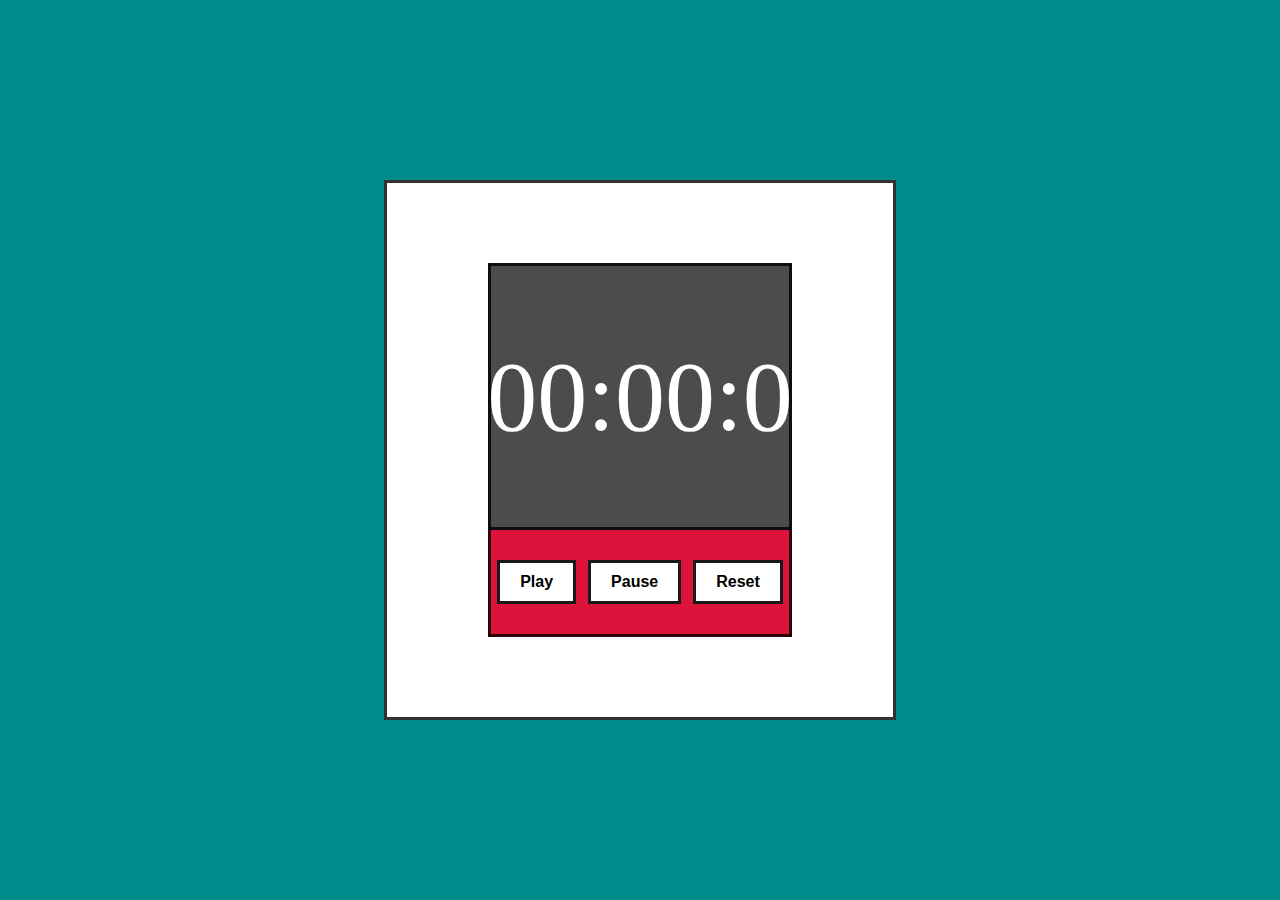
<file: cronoBasico/index.html>
<!DOCTYPE html>
<html lang="en">
<head>
    <meta charset="UTF-8">
    <meta http-equiv="X-UA-Compatible" content="IE=edge">
    <meta name="viewport" content="width=device-width, initial-scale=1.0">
    <link rel="stylesheet" href="style.css">
    <title>Mi Cronometro</title>
</head>
<body>
    <div class="container">
        <div class="cronometro">
            <div class="tablero">
                <p id="tablero">00:00:0</p>
            </div>
            <div class="botones">
                <button id="boton_play">Play</button>
                <button id="boton_pause">Pause</button>
                <button id="boton_reset">Reset</button>
            </div>
        </div>
    </div>
    <script src="index.js"></script>
</body>
</html>
</file>
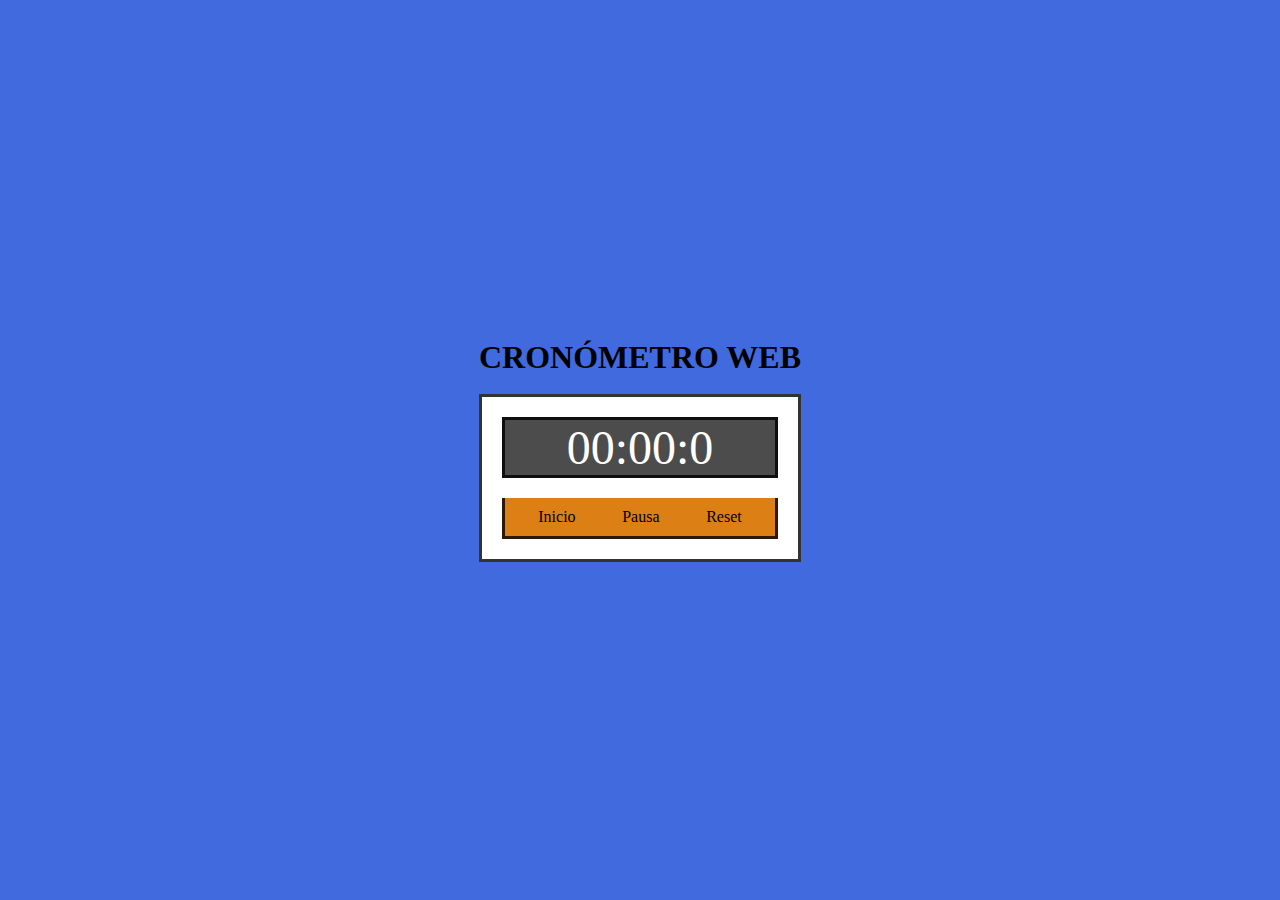
<file: CronoModificado/index_.html>
<!DOCTYPE html>
<html lang="en">
<head>
    <meta charset="UTF-8">
    <meta http-equiv="X-UA-Compatible" content="IE=edge">
    <meta name="viewport" content="width=device-width, initial-scale=1.0">
    <link href="https://cdn.jsdelivr.net/npm/bootstrap@5.3.2/dist/css/bootstrap.min.css"
        rel="stylesheet" 
        integrity="sha384-T3c6CoIi6uLrA9TneNEoa7RxnatzjcDSCmG1MXxSR1GAsXEV/Dwwykc2MPK8M2HN"
        crossorigin="anonymous">        
    <link rel="stylesheet" href="style_.css">
    <title>Cronómetro Web</title>                                   <!-- Título Cronómetro Web -->
</head>
<body>    
    <div class="container">        
        <div class="row">
            <div class="col-md-12">            
                <h1>CRONÓMETRO WEB</h1><br>                         <!-- Título dentro de la página -->                
                <div class="cronometro">
                    <div class="tablero">
                        <p id="tablero">00:00:0</p>
                    </div>
                    <div class="botones">                           <!-- Se cambian Botones con estilos de Bootstrap -->                
                        <a id="boton_play" class="btn btn-success">Inicio</a>
                        <a id="boton_pause" class="btn btn-warning">Pausa</a>
                        <a id="boton_reset" class="btn btn-danger">Reset</a>
                    </div>
                </div>
            </div>
        </div>
    </div>
    <script src="index_.js"></script>
    <!-- Librerías de Bootstrap JavaScript -->
    <script src="https://cdn.jsdelivr.net/npm/@popperjs/core@2.11.8/dist/umd/popper.min.js" 
        integrity="sha384-I7E8VVD/ismYTF4hNIPjVp/Zjvgyol6VFvRkX/vR+Vc4jQkC+hVqc2pM8ODewa9r" 
        crossorigin="anonymous"></script>
    <script src="https://cdn.jsdelivr.net/npm/bootstrap@5.3.2/dist/js/bootstrap.min.js" 
        integrity="sha384-BBtl+eGJRgqQAUMxJ7pMwbEyER4l1g+O15P+16Ep7Q9Q+zqX6gSbd85u4mG4QzX+" 
        crossorigin="anonymous"></script>   
</body>
</html>
</file>
<file: cronoBasico/style.css>
*{
    box-sizing: border-box;
    margin:0;
    padding:0;
}

.container{
    width: 100vw;
    height: 100vh;
    background-color: darkcyan;
    display: flex;
    justify-content: center;
    align-items: center;
}

.cronometro{
    width: 40%;
    height: 60%;
    background-color: white;
    border: 3px solid rgba(0,0,0, 0.8);
    display: flex;
    align-items: center;
    justify-content: center;
    flex-direction: column;
}

.tablero{
    width: 60%;
    height: 50%;
    background-color: rgba(0,0,0, 0.7);
    border: 3px solid rgba(0,0,0, 0.8);
    display: flex;align-items: center;
    justify-content: center;
}

.tablero p{
    color: white;
    font-size: 100px;
    display: flex;
    align-items: center;
    justify-content: center;
}

.botones{
    width: 60%;
    height: 20%;
    background-color: crimson;
    border: 3px solid rgba(0, 0, 0, 0.8);
    border-top: none;
    display: flex;
    align-items: center;
    justify-content: space-around;
}

.botones button{
    background-color: white;
    padding: 10px 20px;
    border: 3px solid rgba(0, 0, 0, 0.9);
    color: black;
    font-weight: bold;
    font-size: 16px;
}

.botones button:hover{
    background-color: white;
    color: red;
}
</file>
<file: CronoModificado/style_.css>
* {
    box-sizing: border-box;
    margin: 0;
    padding: 0;
}

.container {
    width: 100vw;
    height: 100vh;
    background-color: rgb(64, 106, 221);                                    /* Se cambia el fondo */
    display: flex;
    justify-content: center;
    align-items: center;
}

.cronometro {
    width: 100%;
    max-width: 400px; /* Limitar el tamaño máximo para pantallas grandes */
    height: auto;
    padding: 20px;
    background-color: white;
    border: 3px solid rgba(0, 0, 0, 0.8);
    display: flex;
    align-items: center;
    justify-content: center;
    flex-direction: column;
}

.tablero {
    width: 100%;
    height: auto;
    background-color: rgba(0, 0, 0, 0.7);
    border: 3px solid rgba(0, 0, 0, 0.8);
    display: flex;
    align-items: center;
    justify-content: center;
    margin-bottom: 20px;
}

.tablero p {
    color: white;
    font-size: 3em; /* Cambiado a em para mayor control */
    display: flex;
    align-items: center;
    justify-content: center;
    word-wrap: break-word;
    max-width: 100%;
}

.botones {
    width: 100%;
    height: auto;
    background-color: rgb(220, 127, 20);
    border: 3px solid rgba(0, 0, 0, 0.8);
    border-top: none;
    display: flex;
    align-items: center;
    justify-content: space-around;
    padding: 10px;
}

.botones button {
    background-color: white;
    padding: 10px;
    border: 3px solid rgba(0, 0, 0, 0.9);
    color: black;
    font-weight: bold;
    font-size: 1em; /* Reducido el tamaño de los botones */
    flex: 1;
    margin: 0 5px;
    max-width: 100px;
    max-height: 50px;
    white-space: nowrap;
    text-overflow: ellipsis;
    overflow: hidden;
}

.botones button:hover {
    background-color: white;
    color: red;
}


@media (max-width: 600px) {                                                     /* Se añaden para mejorar la apariencia en pantallas pequeñas */
    .cronometro {
        width: 100%;
        height: auto;
    }

    .botones {
        flex-direction: column;
        padding: 5px;
    }

    .botones button {
        margin: 10px 0;
        max-width: 80%;
        font-size: 1.5em; /* Ajustado el tamaño de los botones en móviles */
    }

    .tablero p {
        font-size: 4em; /* Ajustado el tamaño de los números en móviles */
    }
}
</file>
